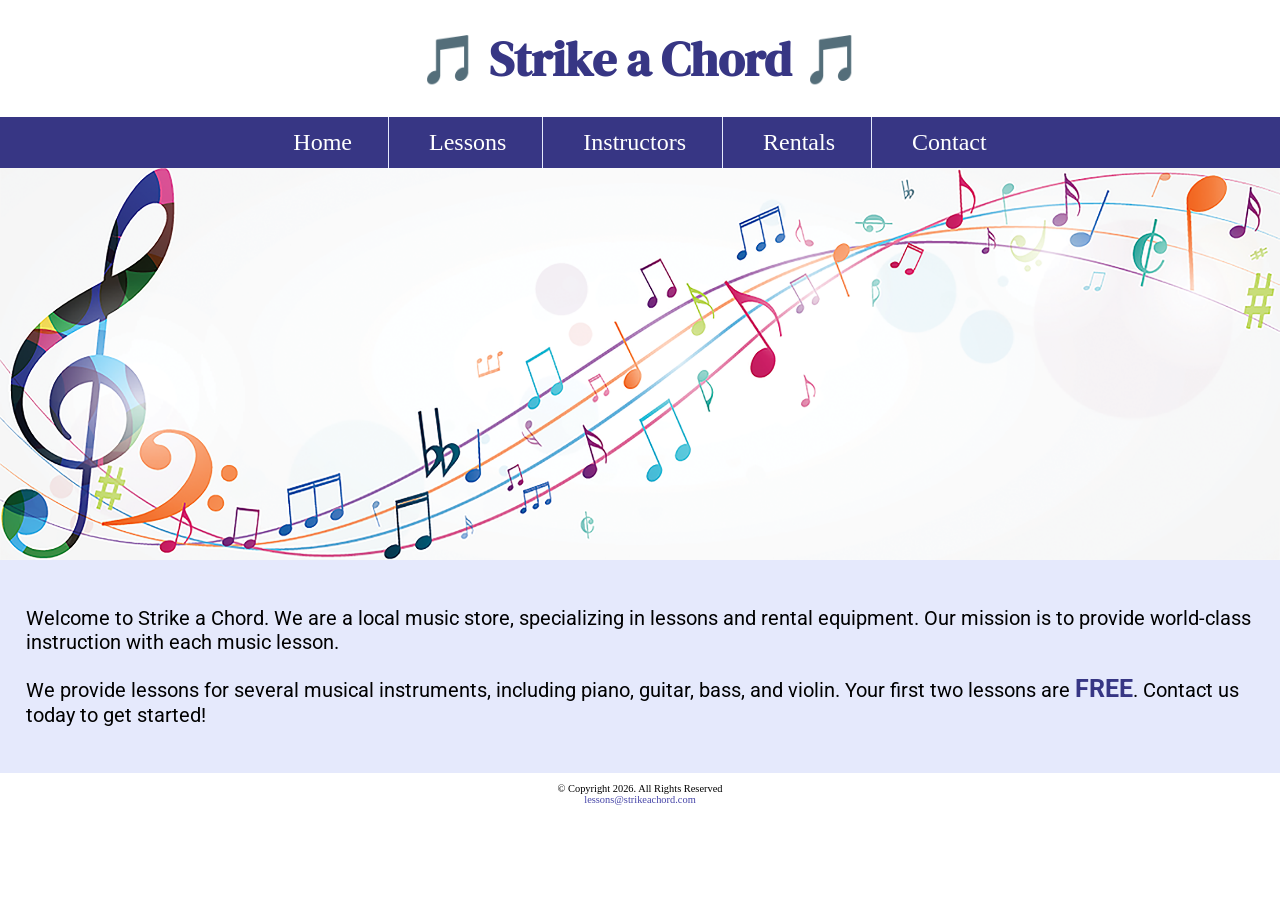
<file: index.html>
<!DOCTYPE html>
<html lang="en">
<head>
  <meta charset="utf-8">
    <link rel="shortcut icon" href="images/favicon.ico">
  <link rel="icon" type="image/png" sizes="32x32" href="images/favicon-32.png">
  <link rel="apple-touch-icon" sizes="180x180" href="images/apple-touch-icon.png">
  <link rel="icon" sizes="192x192" href="images/android-chrome-192.png">
  <link rel="preconnect" href="https://fonts.googleapis.com">
  <link rel="preconnect" href="https://fonts.gstatic.com" crossorigin>
  <link href="https://fonts.googleapis.com/css2?family=DM+Serif+Display:ital@1&family=Roboto&display=swap" rel="stylesheet">
  <link rel="stylesheet" href="css/styles.css">
  <title>Strike a Chord</title>
</head>
<body>
  <header>
    <h1><span class="tab-desk">&#127925;</span> Strike a Chord <span class="tab-desk">&#127925;</span></h1>
  </header>
<nav>
  <ul>
    <li><a href="index.html">Home</a></li>
    <li><a href="lessons.html">Lessons</a></li>
    <li><a href="instructors.html">Instructors</a></li>
    <li><a href="rentals.html">Rentals</a></li>
    <li><a href="contact.html">Contact</a></li>
  </ul>
</nav>
  
<!-- Hero Image -->
<div id="hero" class="tab-desk">
  <img src="images/music-notes.png" alt="colorful music notes">
</div>

  <main>
    <!-- add page content here -->
    <div id="intro">
    <p>Welcome to Strike a Chord. We are a local music store, specializing in lessons and rental equipment. Our mission is to provide world-class instruction with each music lesson.</p>
<p>We provide lessons for several musical instruments, including piano, guitar, bass, and violin. Your first two lessons are <span class="action">FREE</span>. Contact us today to get started!</p>
    </div>
  </main>
  <footer>
<p>&copy; Copyright 2026. All Rights Reserved<br><a href="mailto:lessons@strikeachord.com">lessons@strikeachord.com</a></p>
  </footer>
</body>
</html>
</file>
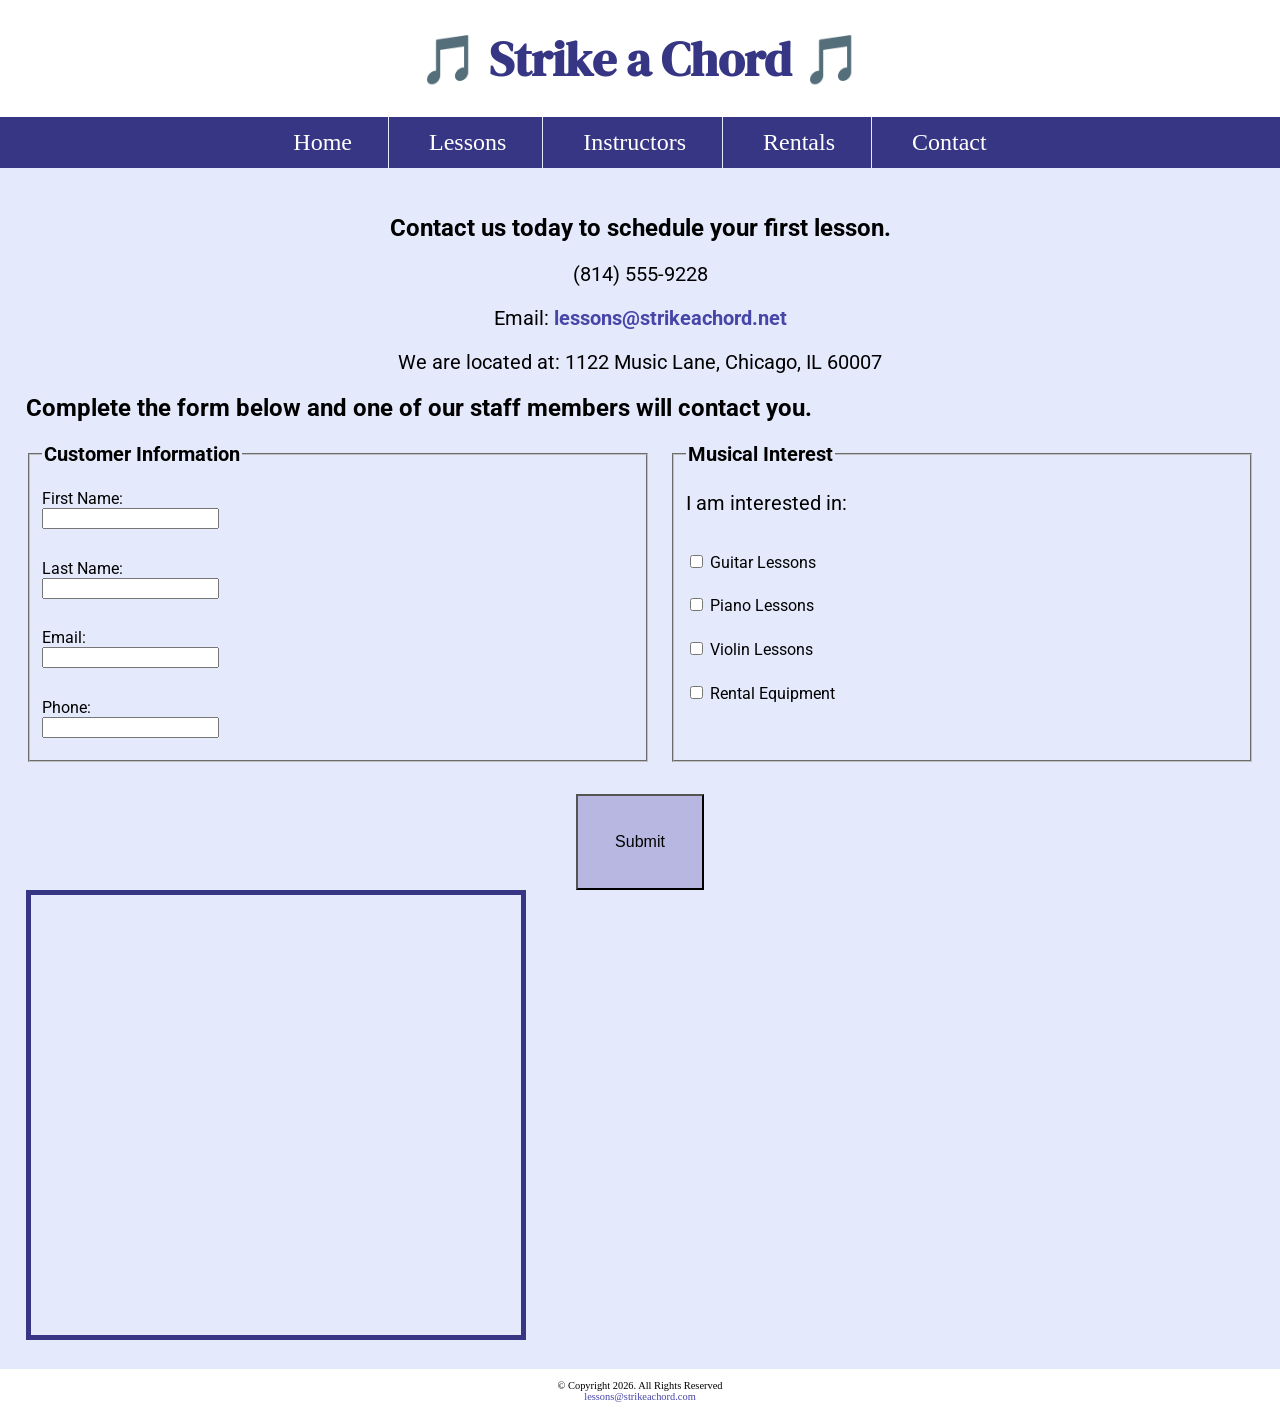
<file: contact.html>
<!DOCTYPE html>
<html lang="en">
<head>
  <meta charset="utf-8">
    <link rel="shortcut icon" href="images/favicon.ico">
  <link rel="icon" type="image/png" sizes="32x32" href="images/favicon-32.png">
  <link rel="apple-touch-icon" sizes="180x180" href="images/apple-touch-icon.png">
  <link rel="icon" sizes="192x192" href="images/android-chrome-192.png">
  <link rel="preconnect" href="https://fonts.googleapis.com">
  <link rel="preconnect" href="https://fonts.gstatic.com" crossorigin>
  <link href="https://fonts.googleapis.com/css2?family=DM+Serif+Display:ital@1&family=Roboto&display=swap" rel="stylesheet">
  <link rel="stylesheet" href="css/styles.css">
  <title>Contact</title>
</head>
<body>
  <header>
    <h1><span class="tab-desk">&#127925;</span> Strike a Chord <span class="tab-desk">&#127925;</span></h1>
  </header>
 <nav>
  <ul>
    <li><a href="index.html">Home</a></li>
    <li><a href="lessons.html">Lessons</a></li>
    <li><a href="instructors.html">Instructors</a></li>
    <li><a href="rentals.html">Rentals</a></li>
    <li><a href="contact.html">Contact</a></li>
  </ul>
</nav>
  <main>
    <!-- add page content here -->
    <div id="contact">
        <h2>Contact us today to schedule your first lesson.</h2>
        <p class="tel-link mobile"><a href="tel:8145559228">(814) 555-9228</a></p>
        <p class="tab-desk">(814) 555-9228</p>
      <p>Email: <a href="mailto:lessons@strikeachord.net" class="email-link">lessons@strikeachord.net</a></p>
      <p>We are located at: 1122 Music Lane, Chicago, IL 60007</p>
    </div>

    <div id="form">
        <h2>Complete the form below and one of our staff members will contact you.</h2>

        <!-- Form begins here -->
        <form class="form-grid">
            <fieldset>
                <legend>Customer Information</legend>

                <label for="fName">First Name:</label>
                <input type="text" name="fName" id="fName">

                <label for="lName">Last Name:</label>
                <input type="text" name="lName" id="lName">

                <label for="email">Email:</label>
                <input type="email" name="email" id="email">

                <label for="phone">Phone:</label>
                <input type="tel" name="phone" id="phone">
            </fieldset>

            <fieldset>
                <legend>Musical Interest</legend>

                <p>I am interested in:</p>

                <label for="guitarles">
                    <input type="checkbox" name="interest" id="guitarles" value="Guitar Lessons">
                    Guitar Lessons
                </label>

                <label for="pianoles">
                    <input type="checkbox" name="interest" id="pianoles" value="Piano Lessons">
                    Piano Lessons
                </label>

                <label for="violinles">
                    <input type="checkbox" name="interest" id="violinles" value="Violin Lessons">
                    Violin Lessons
                </label>

                <label for="rent">
                    <input type="checkbox" name="interest" id="rent" value="Rental Equipment">
                    Rental Equipment
                </label>
            </fieldset>

            <input type="submit" class="btn" id="submit">
        </form>
    </div>

        <iframe
  src="https://www.google.com/maps/embed?pb=!1m18!1m12!1m3!1d2965766.9749257!2d-88.4535!3d41.8339!2m3!1f0!2f0!3f0!3m2!1i1024!2i768!4f13.1!3m3!1m2!1s0x880e2c3cd0f4cbed%3A0xafe0a6ad09c0!2sChicago%2C+IL!5e0!3m2!1sen!2sus!4v1234567890"
  width="600"
  height="450"
  class="map"
  allowfullscreen=""
  loading="lazy">
        </iframe>
  </main>
  <footer>
<p>&copy; Copyright 2026. All Rights Reserved<br><a href="mailto:lessons@strikeachord.com">lessons@strikeachord.com</a></p>
  </footer>
</body>
</html>
</file>
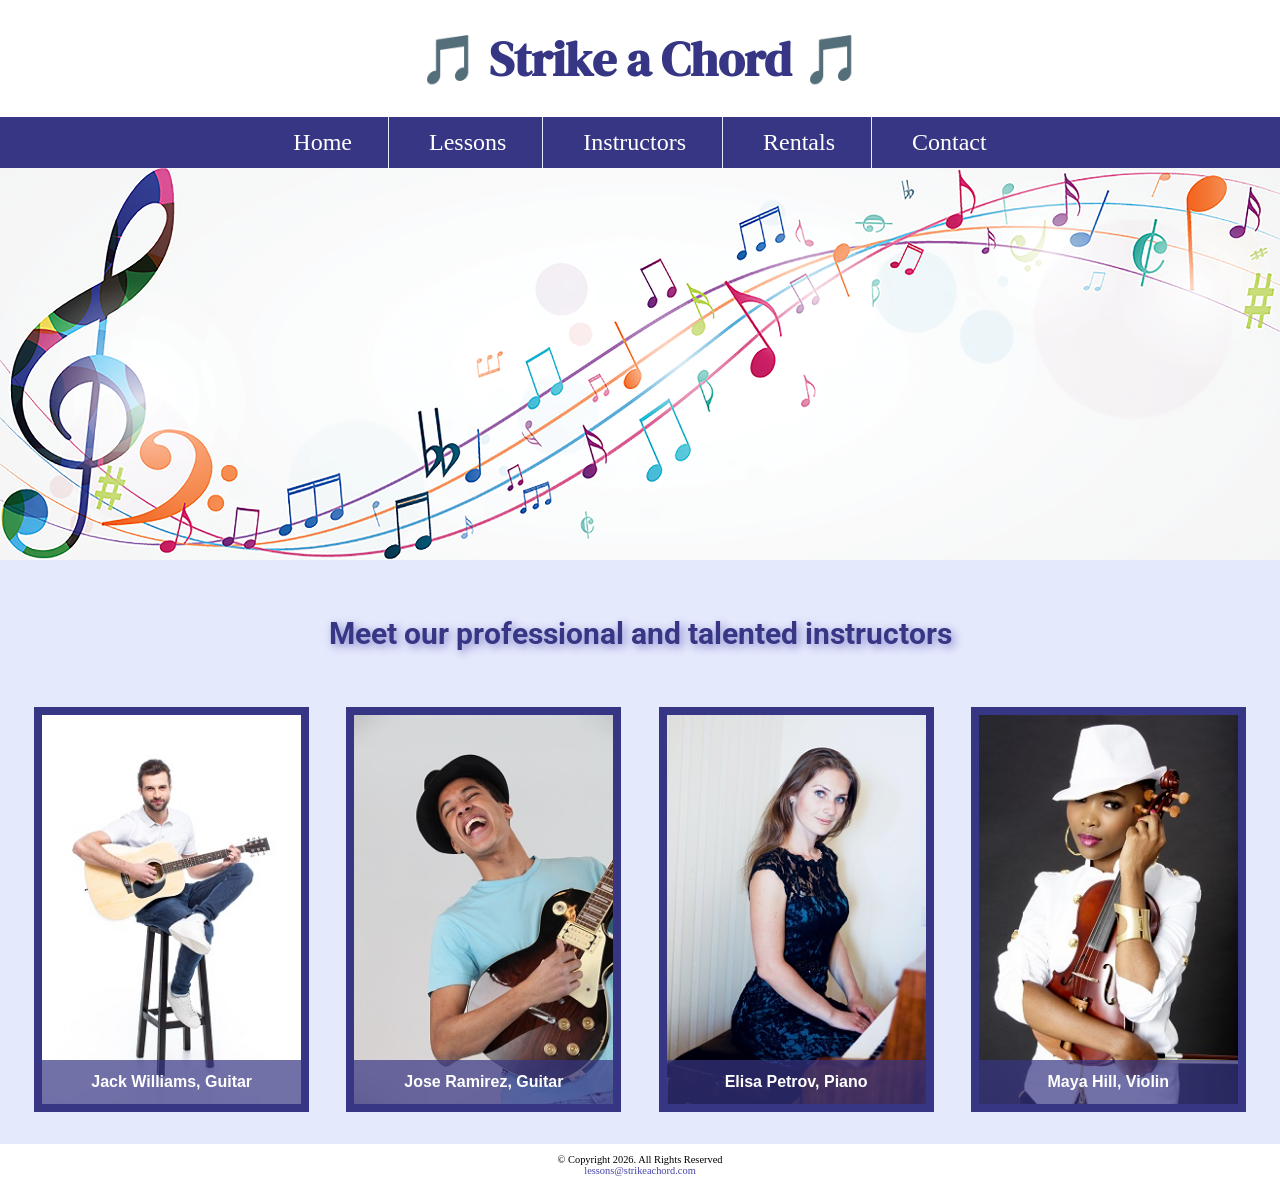
<file: instructors.html>
<!DOCTYPE html>
<!-- Filename: instructors.html Date: 11/23/2026 -->
<html lang="en">
<head>
  <meta charset="utf-8">
  <link rel="shortcut icon" href="images/favicon.ico">
  <link rel="icon" type="image/png" sizes="32x32" href="images/favicon-32.png">
  <link rel="apple-touch-icon" sizes="180x180" href="images/apple-touch-icon.png">
  <link rel="icon" sizes="192x192" href="images/android-chrome-192.png">
  <link rel="preconnect" href="https://fonts.googleapis.com">
  <link rel="preconnect" href="https://fonts.gstatic.com" crossorigin>
  <link href="https://fonts.googleapis.com/css2?family=DM+Serif+Display:ital@1&family=Roboto&display=swap" rel="stylesheet">
  <link rel="stylesheet" href="css/styles.css">
  <title>Instructors</title>
</head>
<body>
  <header>
    <h1><span class="tab-desk">&#127925;</span> Strike a Chord <span class="tab-desk">&#127925;</span></h1>
  </header>
<nav>
  <ul>
    <li><a href="index.html">Home</a></li>
    <li><a href="lessons.html">Lessons</a></li>
    <li><a href="instructors.html">Instructors</a></li>
    <li><a href="rentals.html">Rentals</a></li>
    <li><a href="contact.html">Contact</a></li>
  </ul>
</nav>

<!-- Hero Image -->
<div id="hero" class="tab-desk">
  <img src="images/music-notes.png" alt="colorful music notes">
</div>

  <main class="grid">
    <aside>
      <p>Meet our professional and talented instructors</p>
    </aside>

    <figure>
      <img src="images/guitar-instructor.jpg" alt="guitar instructor">
      <figcaption>Jack Williams, Guitar</figcaption>
    </figure>

    <figure>
      <img src="images/electric-guitar-instructor.jpg" alt="electric guitar instructor">
      <figcaption>Jose Ramirez, Guitar</figcaption>
    </figure>

    <figure>
      <img src="images/piano-instructor.jpg" alt="piano instructor">
      <figcaption>Elisa Petrov, Piano</figcaption>
    </figure>

    <figure>
      <img src="images/violin-instructor.jpg" alt="violin instructor">
      <figcaption>Maya Hill, Violin</figcaption>
    </figure>
  </main>
  <footer>
<p>&copy; Copyright 2026. All Rights Reserved<br><a href="mailto:lessons@strikeachord.com">lessons@strikeachord.com</a></p>
  </footer>
</body>
</html>
</file>
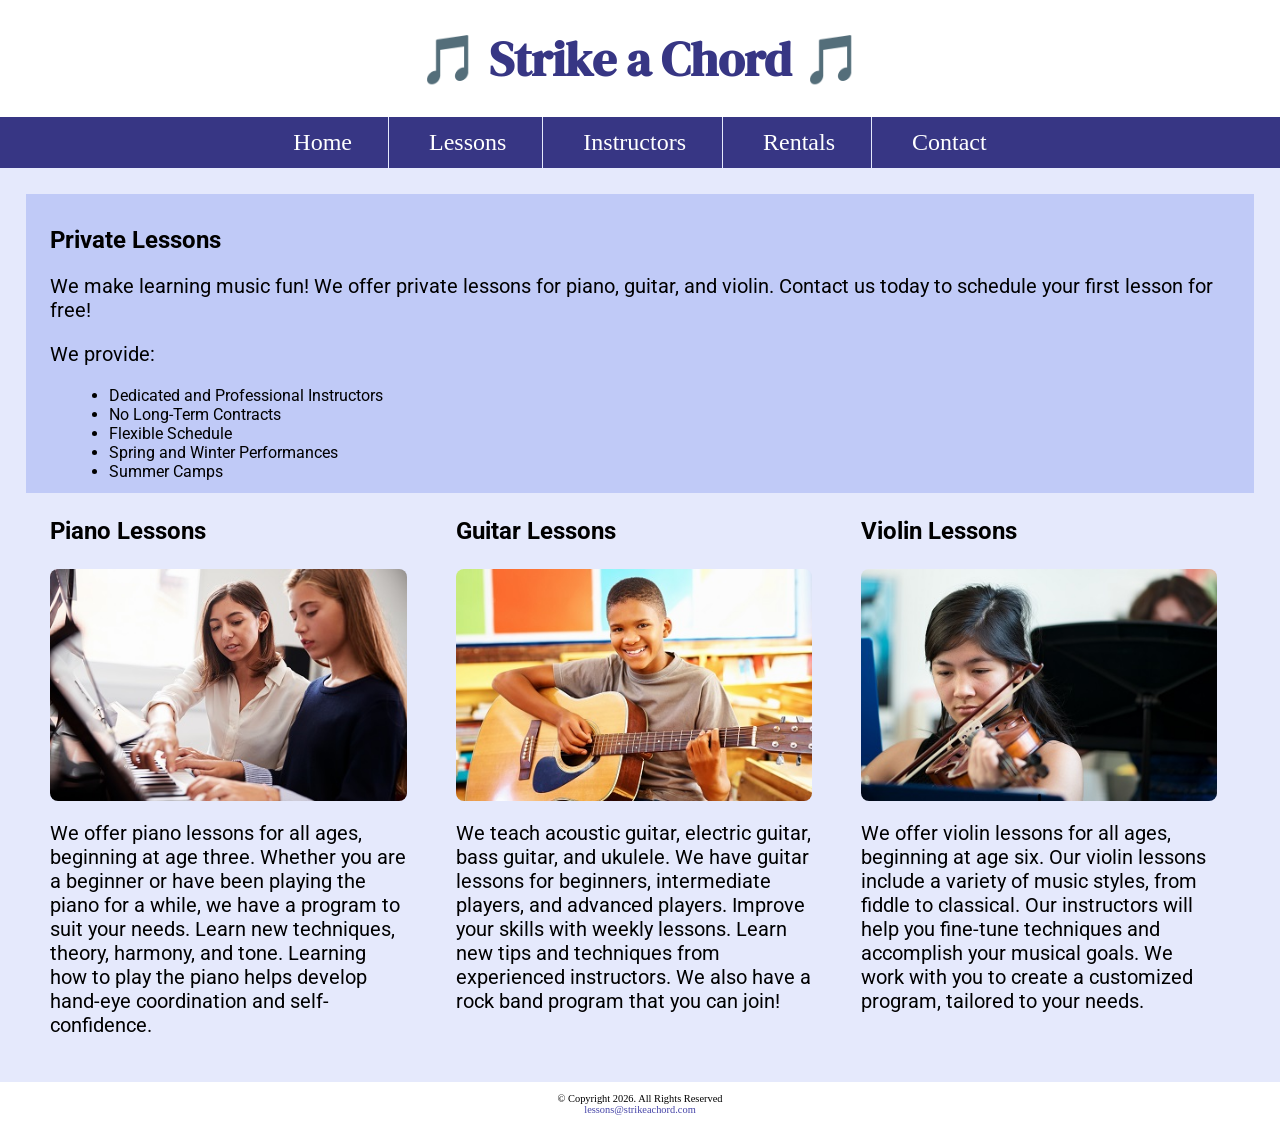
<file: lessons.html>
<!DOCTYPE html>
<html lang="en">
<head>
  <meta charset="utf-8">
    <link rel="shortcut icon" href="images/favicon.ico">
  <link rel="icon" type="image/png" sizes="32x32" href="images/favicon-32.png">
  <link rel="apple-touch-icon" sizes="180x180" href="images/apple-touch-icon.png">
  <link rel="icon" sizes="192x192" href="images/android-chrome-192.png">
  <link rel="preconnect" href="https://fonts.googleapis.com">
  <link rel="preconnect" href="https://fonts.gstatic.com" crossorigin>
  <link href="https://fonts.googleapis.com/css2?family=DM+Serif+Display:ital@1&family=Roboto&display=swap" rel="stylesheet">
  <link rel="stylesheet" href="css/styles.css">
  <title>Lessons</title>
</head>
<body>
  <header>
    <h1><span class="tab-desk">&#127925;</span> Strike a Chord <span class="tab-desk">&#127925;</span></h1>
  </header>
 <nav>
  <ul>
    <li><a href="index.html">Home</a></li>
    <li><a href="lessons.html">Lessons</a></li>
        <li><a href="instructors.html">Instructors</a></li>
    <li><a href="rentals.html">Rentals</a></li>
    <li><a href="contact.html">Contact</a></li>
  </ul>
</nav>
  <main>
    <!-- add page content here -->
    <section id="intro">
    <section id="info">
        <h2>Private Lessons</h2>
        <p>We make learning music fun! We offer private lessons for piano, guitar, and violin. Contact us today to schedule your first lesson for free! </p>
        <p>We provide:</p>
        <ul>
            <li>Dedicated and Professional Instructors</li>
            <li>No Long-Term Contracts</li>
            <li>Flexible Schedule</li>
            <li>Spring and Winter Performances</li>
            <li>Summer Camps</li>
        </ul>
    </section>
 </section>
       <section id="piano">
        <h3>Piano Lessons</h3>
        <img src="images/piano-lesson.jpg" alt="piano teacher and student sitting at a piano" class="round">
          <p>We offer piano lessons for all ages, beginning at age three. Whether you are a beginner or have been playing the piano for a while, we have a program to suit your needs. Learn new techniques, theory, harmony, and tone. Learning how to play the piano helps develop hand-eye coordination and self-confidence.</p>
    </section>
        <section id="guitar">
        <h3>Guitar Lessons</h3>
        <img src="images/child-guitar.jpg" alt="child with a smile holding a guitar" class="round">
        <p>We teach acoustic guitar, electric guitar, bass guitar, and ukulele. We have guitar lessons for beginners, intermediate players, and advanced players. Improve your skills with weekly lessons. Learn new tips and techniques from experienced instructors. We also have a rock band program that you can join!</p>
    </section>
        <section id="violin">
        <h3>Violin Lessons</h3>
        <img src="images/woman-violin.jpg" alt="woman playing the violin" class="round">
        <p>We offer violin lessons for all ages, beginning at age six. Our violin lessons include a variety of music styles, from fiddle to classical. Our instructors will help you fine-tune techniques and accomplish your musical goals. We work with you to create a customized program, tailored to your needs.</p>
    </section>
  </main>
  <footer>
<p>&copy; Copyright 2026. All Rights Reserved<br><a href="mailto:lessons@strikeachord.com">lessons@strikeachord.com</a></p>
  </footer>
</body>
</html>
</file>
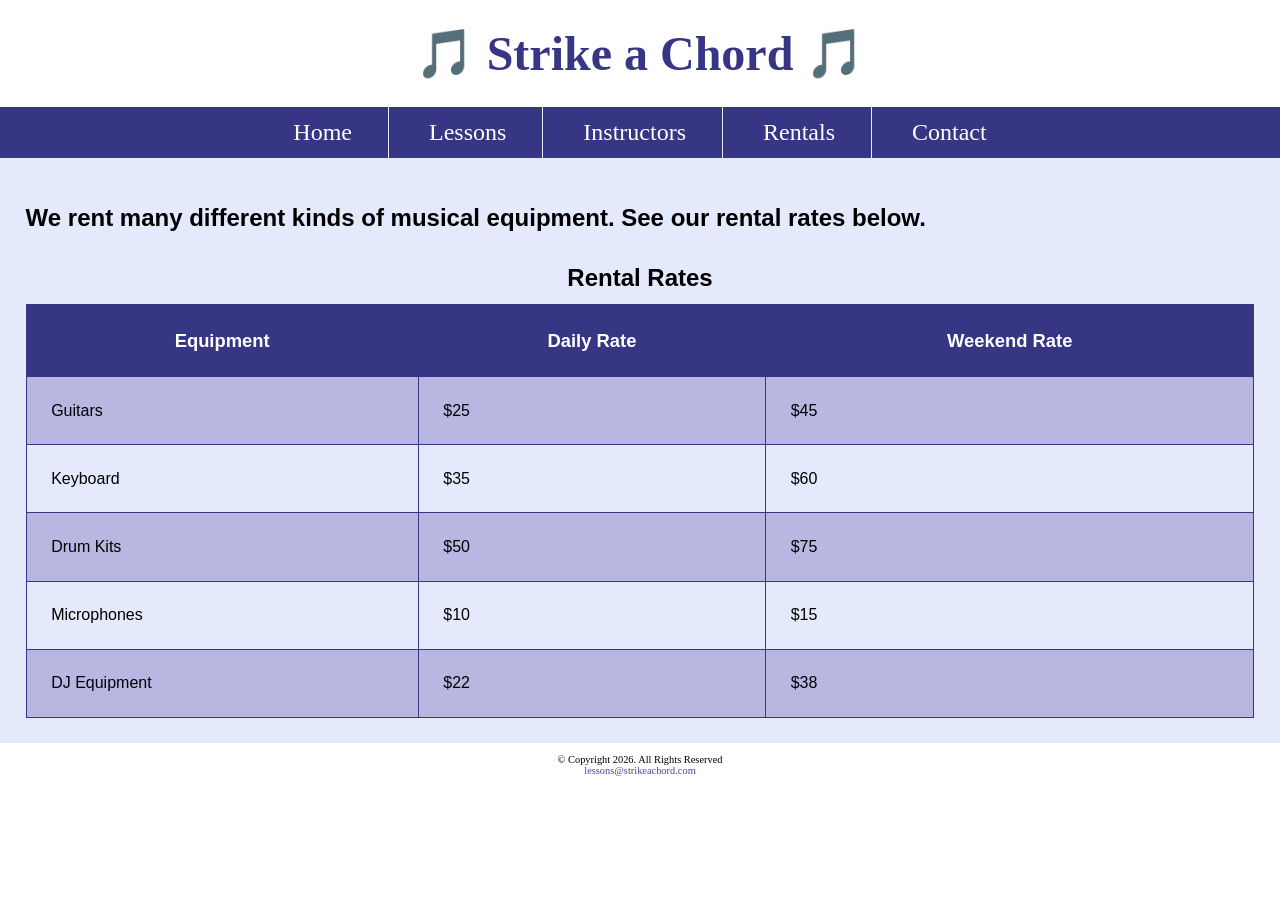
<file: rentals.html>
<!DOCTYPE html>
<html lang="en">
<head>
  <meta charset="utf-8">
    <link rel="shortcut icon" href="images/favicon.ico">
  <link rel="icon" type="image/png" sizes="32x32" href="images/favicon-32.png">
  <link rel="apple-touch-icon" sizes="180x180" href="images/apple-touch-icon.png">
  <link rel="icon" sizes="192x192" href="images/android-chrome-192.png">
  <title>Strike a Chord Rentals</title>
<link rel="stylesheet" href="css/styles.css">
</head>
<body>
  <header>
    <h1>&#127925; Strike a Chord &#127925;</h1>
  </header>
<nav>
  <ul>
    <li><a href="index.html">Home</a></li>
    <li><a href="lessons.html">Lessons</a></li>
    <li><a href="instructors.html">Instructors</a></li>
    <li><a href="rentals.html">Rentals</a></li>
    <li><a href="contact.html">Contact</a></li>
  </ul>
</nav>
   <main>
  <div id="rental">
    <h2>We rent many different kinds of musical equipment. See our rental rates below.</h2>
    <table>
      <caption>Rental Rates</caption>
      <thead>
        <th>Equipment</th><th>Daily Rate</th><th>Weekend Rate</th>
      </thead>
      <tr><td>Guitars</td><td>$25</td><td>$45</td></tr>
      <tr><td>Keyboard</td><td>$35</td><td>$60</td></tr>
      <tr><td>Drum Kits</td><td>$50</td><td>$75</td></tr>
      <tr><td>Microphones</td><td>$10</td><td>$15</td></tr>
      <tr><td>DJ Equipment</td><td>$22</td><td>$38</td></tr>
    </table>
  </div>
</main> 
  <footer>
<p>&copy; Copyright 2026. All Rights Reserved<br><a href="mailto:lessons@strikeachord.com">lessons@strikeachord.com</a></p>
  </footer>
</body>
</html>
</file>
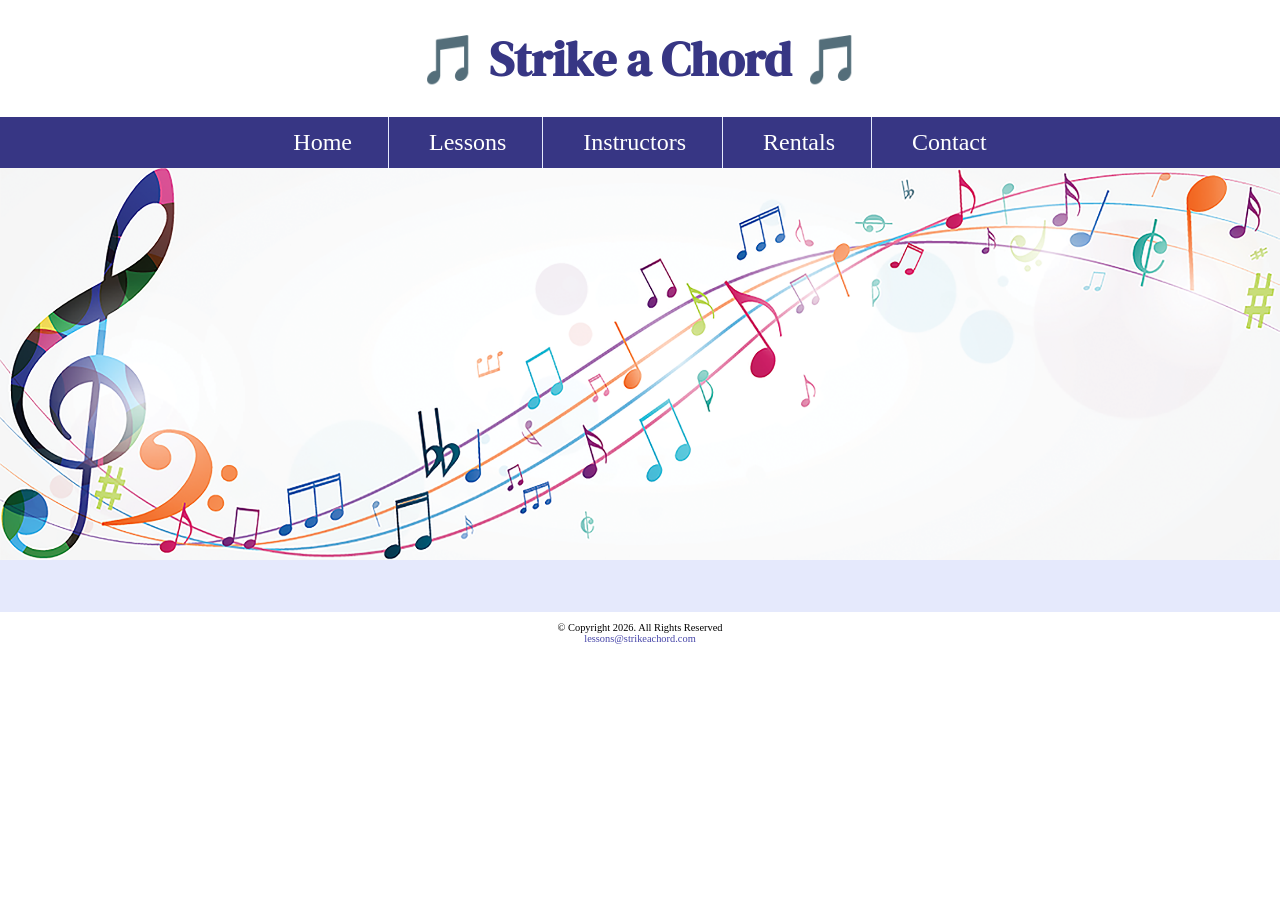
<file: template.html>
<!DOCTYPE html>
<html lang="en">
<head>
  <meta charset="utf-8">
    <link rel="shortcut icon" href="images/favicon.ico">
  <link rel="icon" type="image/png" sizes="32x32" href="images/favicon-32.png">
  <link rel="apple-touch-icon" sizes="180x180" href="images/apple-touch-icon.png">
  <link rel="icon" sizes="192x192" href="images/android-chrome-192.png">
  <link rel="preconnect" href="https://fonts.googleapis.com">
  <link rel="preconnect" href="https://fonts.gstatic.com" crossorigin>
  <link href="https://fonts.googleapis.com/css2?family=DM+Serif+Display:ital@1&family=Roboto&display=swap" rel="stylesheet">
  <link rel="stylesheet" href="css/styles.css">
  <title>Strike a Chord</title>
</head>
<body>
  <header>
    <h1><span class="tab-desk">&#127925;</span> Strike a Chord <span class="tab-desk">&#127925;</span></h1>
  </header>
<nav>
  <ul>
    <li><a href="index.html">Home</a></li>
    <li><a href="lessons.html">Lessons</a></li>
    <li><a href="instructors.html">Instructors</a></li>
    <li><a href="rentals.html">Rentals</a></li>
    <li><a href="contact.html">Contact</a></li>
  </ul>
</nav>

<!-- Hero Image -->
<div id="hero" class="tab-desk">
  <img src="images/music-notes.png" alt="colorful music notes">
</div>

  <main>
    <!-- add page content here -->
  </main>
  <footer>
<p>&copy; Copyright 2026. All Rights Reserved<br><a href="mailto:lessons@strikeachord.com">lessons@strikeachord.com</a></p>
  </footer>
</body>
</html>
</file>
<file: css/styles.css>
/* CSS Reset */
body, header, nav, main, footer, img, h1, ul, section, aside, figure, figcaption {
margin: 0;
    padding: 0;
    border: 0;
}

/* Style rule for images */
img {
    max-width: 100%;
    display: block;
}

/* style rule for box sizing applies to all elements */
* {
    box-sizing: border-box;
}

/* Hide elements on mobile */
.tab-desk {
    display: none;
}

/* Style rules for header content */
header {
    text-align: center;
    font-size: 1.5em;
    color: #373684;
}

header h1 {
    font-family: "DM Serif Display", serif;
}

/* Style rules for navigation area */
nav {
    background-color: #373684;
}

nav ul {
    list-style-type: none;
    text-align: center;
}

nav li {
    display: block;
    font-size: 2em;
    border-top: 1px solid #e5e9fc;
}

nav li a {
    display: block;
    color: #fff;
    text-align: center;
    padding: 0.5em 1em;
    text-decoration: none;
}

/* Style rules for main content */
main {
    padding: 2%;
    background-color: #e5e9fc;
    overflow: auto;
    font-family: "Roboto", sans-serif;
}

main p {
    font-size: 1.25em;
}

.action {
    font-size: 1.25em;
    color: #373684;
    font-weight: bold;
}

#piano, #guitar, #violin {
    margin: 0 2%;
}

#info {
    clear: left;
    background-color: #c0caf7;
    padding: 1% 2%;
}

#info ul {
    margin-left: 10%;
}

.round {
    border-radius: 8px;
}

#contact {
    text-align: center;
}

.tel-link {
    background-color: #373684;
    padding: 2%;
    margin: 0 auto;
    width: 80%;
    text-align: center;
    border-radius: 5px;
}

.tel-link a {
    color: #fff;
    text-decoration: none;
    font-size: 1.5em;
    display: block;
}

#contact .email-link {
    color: #4645a8;
    text-decoration: none;
    font-weight: bold;
}

.map {
    border: 5px solid #373684;
    width: 95%;
    height: 50%;
}

/* Style rules for footer content */
footer {
    text-align: center;
    font-size: 0.65em;
    clear: left;
}

footer a {
    color: #4645a8;
    text-decoration: none;
}

/* Style rules for the table */
table {
    border: 1px solid #373684;
    border-collapse: collapse;
    margin: 0 auto;
    width: 100%;
}

caption {
    font-size: 1.5em;
    font-weight: bold;
    padding: 1%;
}

th, td {
    border: 1px solid #373684;
    padding: 2%;
}

th {
    background-color: #373684;
    color: #ffffff;
    font-size: 1.15em;
}

tr:nth-child(odd) {
    background-color: #b7b7e1;
}

/* Style rules for the form */
fieldset, input {
    margin-bottom: 2%;
}

fieldset legend {
    font-weight: bold;
    font-size: 1.25em;
}

label {
    display: block;
    padding-top: 3%;
}

form #submit {
    margin: 0 auto;
    display: block;
    padding: 3%;
    background-color: #b7b7e1;
    font-size: 1em;
}

.form-grid {
    display: grid;
    grid-template-columns: auto auto;
    grid-gap: 20px;
}

.btn {
    grid-column: 1 / span 2;
}

/* Mobile Viewport: Style rules for instructors page */
aside {
    text-align: center;
    font-size: 1.5em;
    font-weight: bold;
    color: #373684;
    text-shadow: 3px 3px 10px #8280cb;
}

figure {
    position: relative;
    max-width: 275px;
    margin: 2% auto;
    border: 8px solid #373684;
}

figcaption {
    position: absolute;
    bottom: 0;
    background: rgba(55, 54, 132, 0.7);
    color: #fff;
    width: 100%;
    padding: 5% 0;
    text-align: center;
    font-family: Verdana, Arial, sans-serif;
    font-size: 1.5em;
    font-weight: bold;
}

/* Media query for tablet viewport */
@media screen and (min-width: 550px), print {

    /* Tablet Viewport: Show .tab-desk class, hide .mobile class */
    .tab-desk {
        display: block;
    }

    .mobile {
        display: none;
    }

    /* Tablet Viewport: Style rule for header content */
    span.tab-desk {
        display: inline;
    }

    /* Tablet Viewport: Style rules for nav area */
    nav li {
        border-top: none;
        display: inline-block;
        font-size: 1.5em;
        border-right: 1px solid #e5e9fc;
    }

    nav li:last-child {
        border-right: none;
    }

    nav li a {
        padding: 0.25em 0.5em;
    }

    /* Tablet Viewport: Style rule for map */
    .map {
        width: 500px;
        height: 450px;
    }
    
    /* Tablet Viewport: Style rules for instructors page */
    .grid {
        display: grid;
        grid-template-columns: auto auto;
        grid-gap: 20px;
    }

    aside {
        grid-column: 1 / span 2;
    }
}

/* Media Query for Desktop Viewport */
@media screen and (min-width: 769px), print {

    /* Desktop Viewport: Style rule for header */
    header {
        padding: 2%;
    }

    /* Desktop Viewport: Style rules for nav area */
    nav li a {
        padding: 0.5em 1.5em;
    }

    nav li a:hover {
        color: #373684;
        background-color: #e5e9fc;
    }

    /* Desktop Viewport: Style rules for main content */
    #info ul {
        margin-left: 5%;
    }

    main h3 {
        font-size: 1.5em;
    }

    #piano, #guitar, #violin {
        width: 29%;
        float: left;
        margin: 0 2%;
    }
    
    /* Desktop Viewport: Style rules for instructors page */
    .grid {
        grid-template-columns: auto auto auto auto;
    }

    figcaption {
        font-size: 1em;
    }

    aside {
        grid-column: 1 / span 4;
    }
}

/* Media Query for Print */
@media print {
    body {
        background-color: #fff;
        color: #000;
    }
}
</file>
